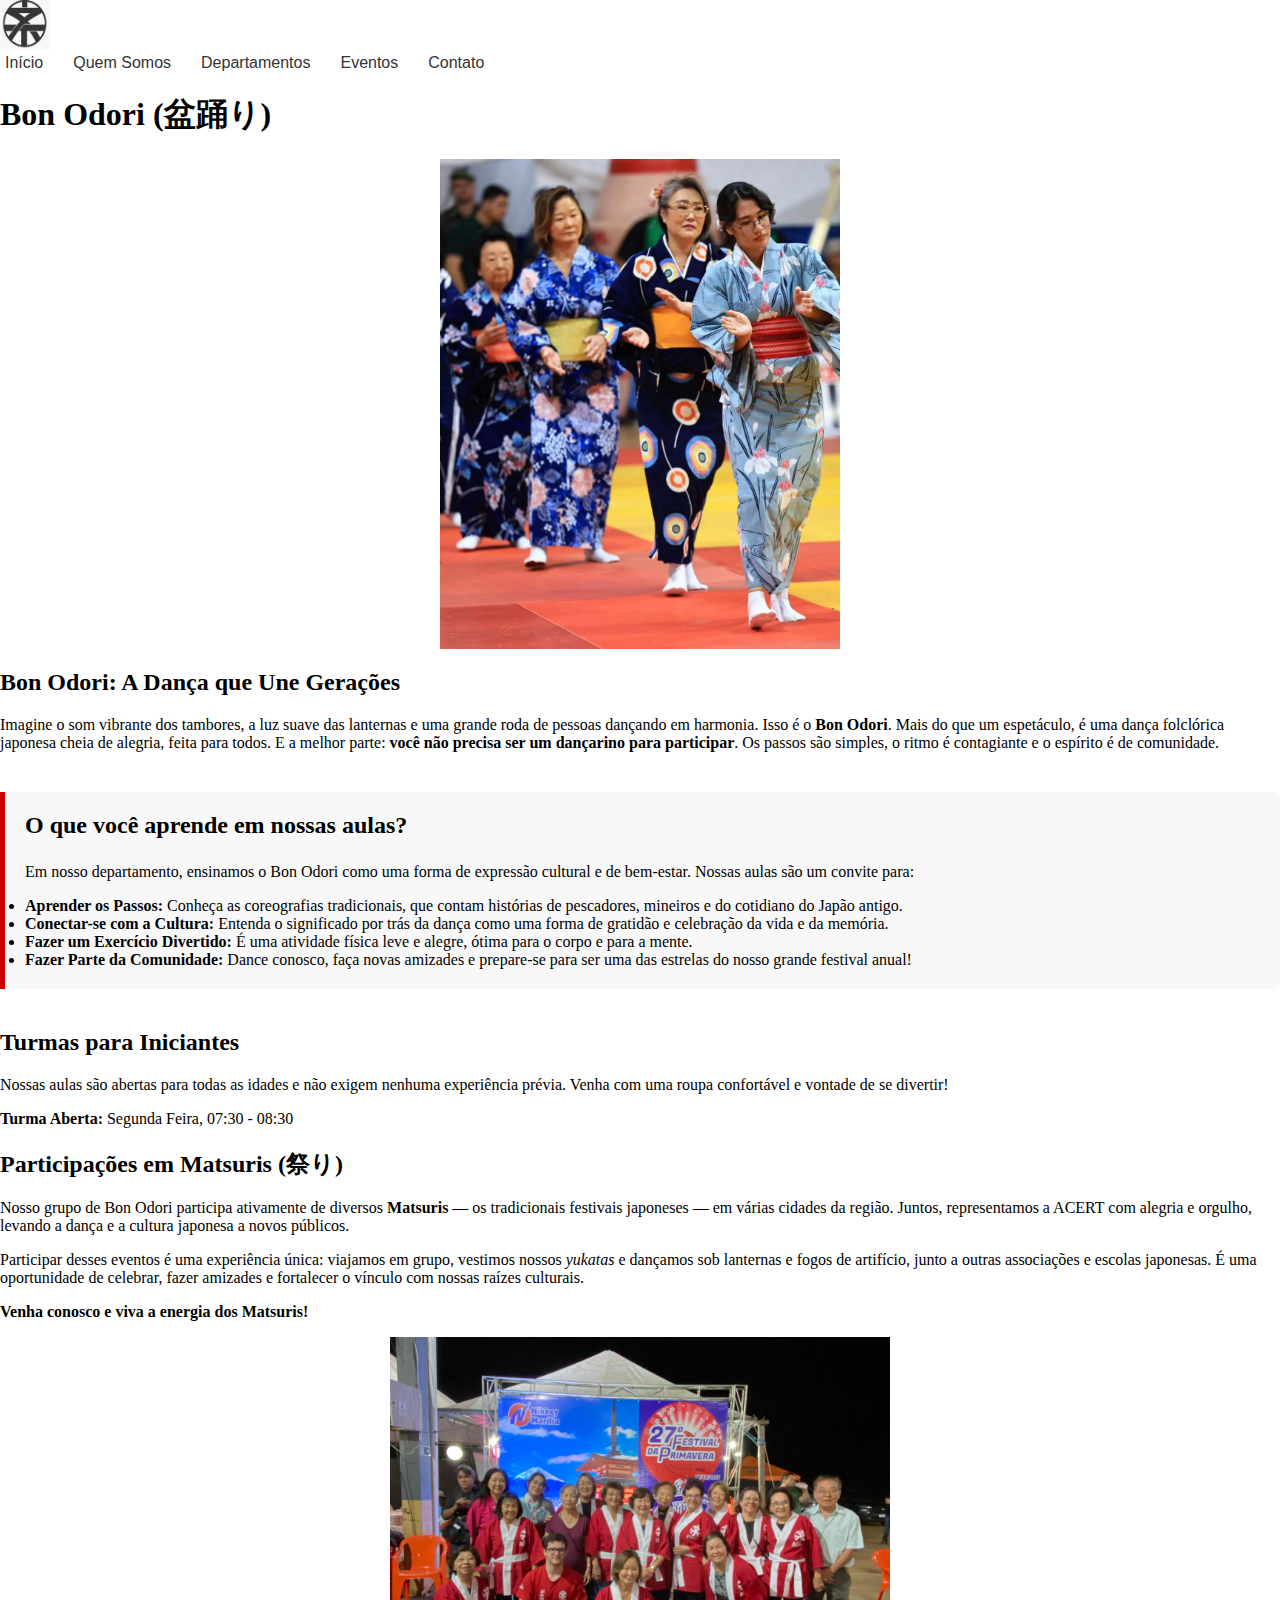
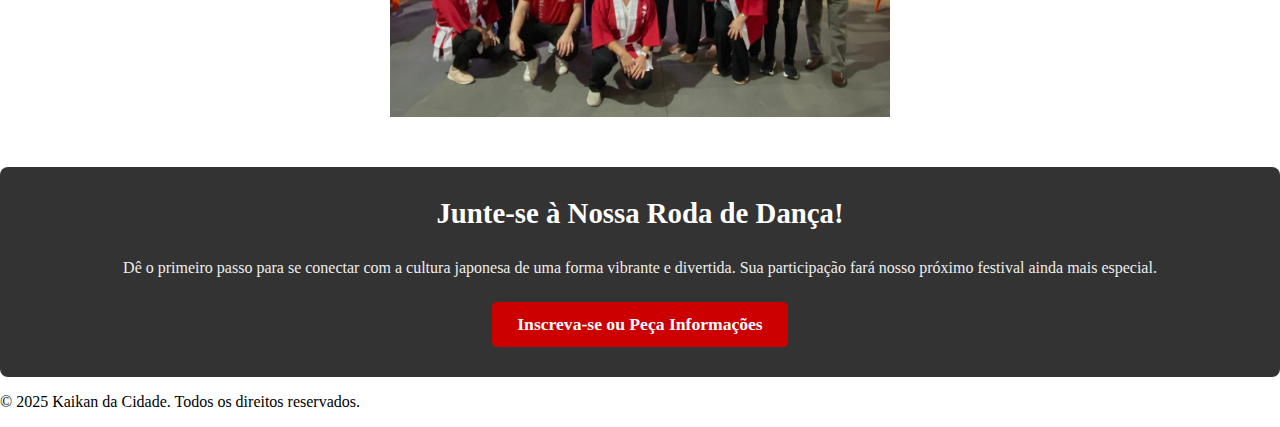
<file: bonodori.html>
<!DOCTYPE html>
<html lang="pt-BR">
<head>
    <meta charset="UTF-8">
    <meta name="viewport" content="width=device-width, initial-scale=1.0">
    <title>Kaikan da Cidade - Departamento de Bon Odori</title>
    <meta name="description" content="Participe do Departamento de Bon Odori do Kaikan da Cidade. Aprenda as danças tradicionais japonesas, conecte-se com a cultura e participe de Matsuris em toda a região.">
    <meta name="author" content="Kaikan da Cidade">

    <!-- Ícone do site -->
    <link rel="icon" href="Imagens/logodokaikan.png" type="image/png">

    <!-- Fontes e estilos -->
    <link rel="preconnect" href="https://fonts.googleapis.com">
    <link rel="preconnect" href="https://fonts.gstatic.com" crossorigin>
    <link href="https://fonts.googleapis.com/css2?family=Noto+Sans+JP:wght@400;600&display=swap" rel="stylesheet">

    <!-- Estilo principal -->
    <link rel="stylesheet" href="css/style.css">
</head>

<body class="pagina-bonodori">

    <header>
        <a href="index.html" class="logo-link">
            <img src="Imagens/logodokaikan.png" alt="Logo do Kaikan" class="logo">
        </a>
        <button class="menu-hamburguer" id="menu-hamburguer">
            <span class="barra"></span>
            <span class="barra"></span>
            <span class="barra"></span>
        </button>
        <nav class="menu-principal" id="menu-principal">
            <ul>
                <li><a href="index.html">Início</a></li>
                <li><a href="index.html#quem-somos">Quem Somos</a></li>
                <li><a href="index.html#cursos">Departamentos</a></li>
                <li><a href="eventos.html">Eventos</a></li>
                <li><a href="index.html#contato">Contato</a></li>
            </ul>
        </nav>
    </header>
    
    <main>
        <div class="departamento-container">
            <h1>Bon Odori (盆踊り)</h1>
            <img src="Imagens/bonodoriheader.jpg" alt="Festival de Bon Odori à noite com lanternas japonesas" class="departamento-imagem-secundaria" height="490" width="400">
            
            <div class="departamento-texto">

                <h2>Bon Odori: A Dança que Une Gerações</h2>
                <p>
                    Imagine o som vibrante dos tambores, a luz suave das lanternas e uma grande roda de pessoas dançando em harmonia. 
                    Isso é o <strong>Bon Odori</strong>. Mais do que um espetáculo, é uma dança folclórica japonesa cheia de alegria, feita para todos. 
                    E a melhor parte: <strong>você não precisa ser um dançarino para participar</strong>. 
                    Os passos são simples, o ritmo é contagiante e o espírito é de comunidade.
                </p>

                <div class="secao-destaque">
                    <h3>O que você aprende em nossas aulas?</h3>
                    <p>Em nosso departamento, ensinamos o Bon Odori como uma forma de expressão cultural e de bem-estar. Nossas aulas são um convite para:</p>
                    <ul>
                        <li><strong>Aprender os Passos:</strong> Conheça as coreografias tradicionais, que contam histórias de pescadores, mineiros e do cotidiano do Japão antigo.</li>
                        <li><strong>Conectar-se com a Cultura:</strong> Entenda o significado por trás da dança como uma forma de gratidão e celebração da vida e da memória.</li>
                        <li><strong>Fazer um Exercício Divertido:</strong> É uma atividade física leve e alegre, ótima para o corpo e para a mente.</li>
                        <li><strong>Fazer Parte da Comunidade:</strong> Dance conosco, faça novas amizades e prepare-se para ser uma das estrelas do nosso grande festival anual!</li>
                    </ul>
                </div>

                <h2>Turmas para Iniciantes</h2>
                <p>
                    Nossas aulas são abertas para todas as idades e não exigem nenhuma experiência prévia. 
                    Venha com uma roupa confortável e vontade de se divertir!
                </p>
                <ul>
                    <li><strong>Turma Aberta:</strong> Segunda Feira, 07:30 - 08:30</li>
                </ul>

                <!-- NOVA SEÇÃO -->
                <div class="secao-matsuri">
                    <h2>Participações em Matsuris (祭り)</h2>
                    <p>
                        Nosso grupo de Bon Odori participa ativamente de diversos <strong>Matsuris</strong> — os tradicionais festivais japoneses — 
                        em várias cidades da região. Juntos, representamos a ACERT com alegria e orgulho, levando a dança e a cultura japonesa a novos públicos.
                    </p>
                    <p>
                        Participar desses eventos é uma experiência única: viajamos em grupo, vestimos nossos <em>yukatas</em> e dançamos sob lanternas e fogos de artifício,
                        junto a outras associações e escolas japonesas. É uma oportunidade de celebrar, fazer amizades e fortalecer o vínculo com nossas raízes culturais.
                    </p>
                    <p><strong>Venha conosco e viva a energia dos Matsuris!</strong></p>
                
                    <img src="Imagens/matsuri.jpg" alt="Festival de Bon Odori à noite com lanternas japonesas" class="departamento-imagem-secundaria" height="380" width="500">

                </div>

                <div class="chamada-acao">
                    <h3>Junte-se à Nossa Roda de Dança!</h3>
                    <p>
                        Dê o primeiro passo para se conectar com a cultura japonesa de uma forma vibrante e divertida. 
                        Sua participação fará nosso próximo festival ainda mais especial.
                    </p>
                    <a href="index.html#contato" class="botao">Inscreva-se ou Peça Informações</a>
                </div>

            </div>
        </div>
    </main>

    <footer>
        <p>&copy; 2025 Kaikan da Cidade. Todos os direitos reservados.</p>
    </footer>

    <script src="js/script.js"></script>

</body>
</html>
</file>
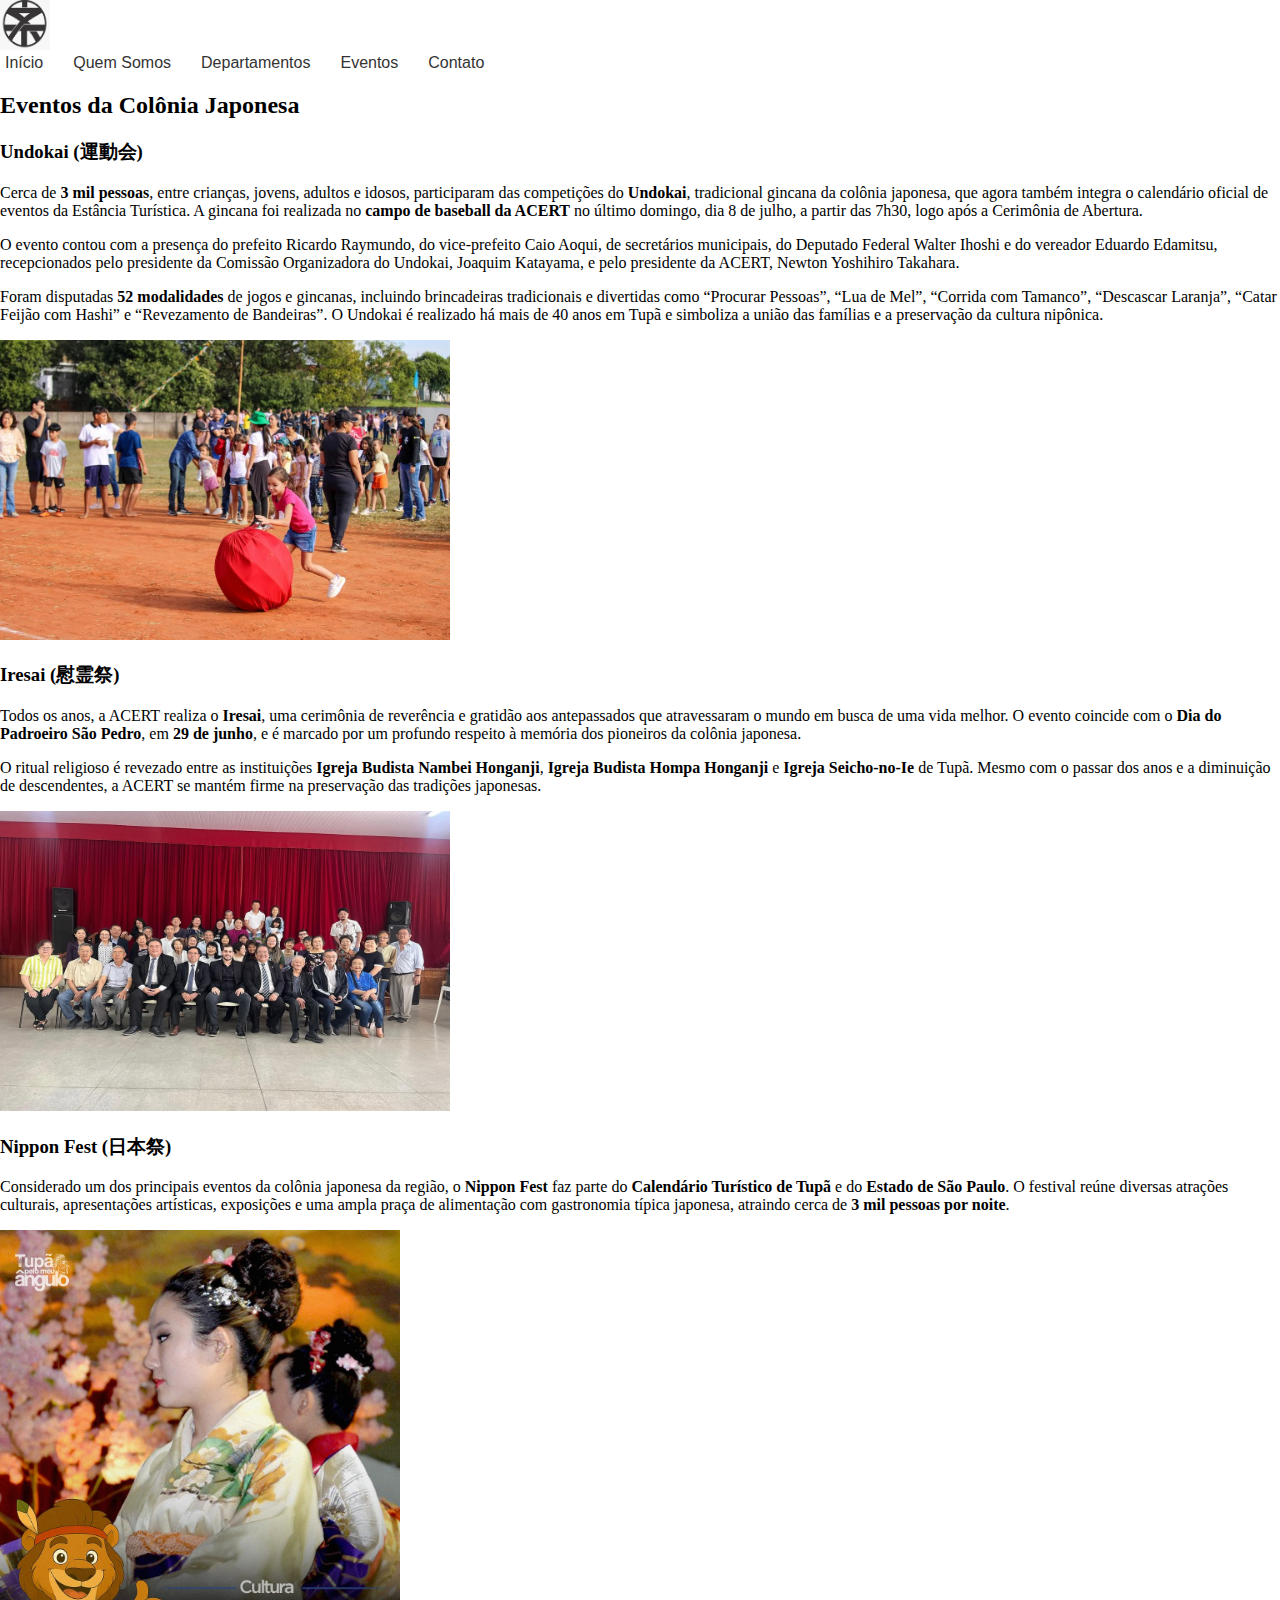
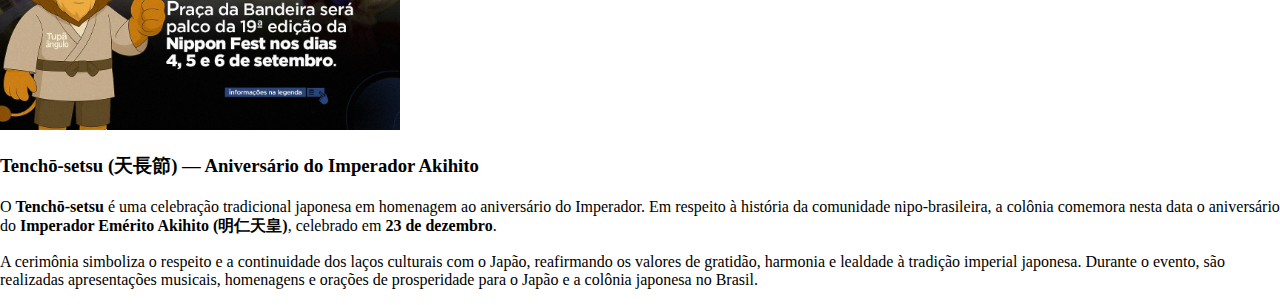
<file: eventos.html>
<!DOCTYPE html>
<html lang="pt-BR">
<head>
    <meta charset="UTF-8">
    <meta name="viewport" content="width=device-width, initial-scale=1.0">
    <title>Kaikan da Cidade - Departamento de Tênis de Mesa</title>

    <link rel="preconnect" href="http://googleusercontent.com/4">
    <link rel="preconnect" href="http://googleusercontent.com/5" crossorigin>
    <link href="http://googleusercontent.com/6" rel="stylesheet">
    
    <link rel="stylesheet" href="css/style.css">
</head>

<body class="pagina-tenisdemesa">

    <header>
        <a href="index.html" class="logo-link">
            <img src="Imagens/logodokaikan.png" alt="Logo do Kaikan" class="logo">
        </a>
        <button class="menu-hamburguer" id="menu-hamburguer">
            <span class="barra"></span>
            <span class="barra"></span>
            <span class="barra"></span>
        </button>
        <nav class="menu-principal" id="menu-principal">
            <ul>
                <li><a href="index.html">Início</a></li>
                <li><a href="index.html#quem-somos">Quem Somos</a></li>
                <li><a href="index.html#cursos">Departamentos</a></li>
                <li><a href="eventos.html">Eventos</a></li>
                <li><a href="index.html#contato">Contato</a></li>
            </ul>
        </nav>
    </header>

<section id="eventos" class="py-16 bg-gray-50 text-gray-800">
  <div class="max-w-6xl mx-auto px-6">
    <h2 class="text-4xl font-bold text-center mb-12 text-red-700">Eventos da Colônia Japonesa</h2>

    <!-- Undokai -->
    <div class="mb-16">
      <h3 class="text-2xl font-semibold mb-4 text-gray-900">Undokai (運動会)</h3>
      <p class="text-lg leading-relaxed">
        Cerca de <strong>3 mil pessoas</strong>, entre crianças, jovens, adultos e idosos, participaram das competições do
        <strong>Undokai</strong>, tradicional gincana da colônia japonesa, que agora também integra o calendário oficial de
        eventos da Estância Turística. A gincana foi realizada no <strong>campo de baseball da ACERT</strong> no último domingo, dia 8 de julho, a partir das 7h30, logo após a Cerimônia de Abertura.
      </p>
      <p class="mt-4 text-lg leading-relaxed">
        O evento contou com a presença do prefeito Ricardo Raymundo, do vice-prefeito Caio Aoqui, de secretários municipais,
        do Deputado Federal Walter Ihoshi e do vereador Eduardo Edamitsu, recepcionados pelo presidente da Comissão Organizadora
        do Undokai, Joaquim Katayama, e pelo presidente da ACERT, Newton Yoshihiro Takahara.
      </p>
      <p class="mt-4 text-lg leading-relaxed">
        Foram disputadas <strong>52 modalidades</strong> de jogos e gincanas, incluindo brincadeiras tradicionais e divertidas como
        “Procurar Pessoas”, “Lua de Mel”, “Corrida com Tamanco”, “Descascar Laranja”, “Catar Feijão com Hashi” e “Revezamento de Bandeiras”.
        O Undokai é realizado há mais de 40 anos em Tupã e simboliza a união das famílias e a preservação da cultura nipônica.
      </p>
    
      <img src="Imagens/undokai.jpg"
        height="300px" width="450px">
    
      </p>
    </div>

    <!-- Iresai -->
    <div class="mb-16">
      <h3 class="text-2xl font-semibold mb-4 text-gray-900">Iresai (慰霊祭)</h3>
      <p class="text-lg leading-relaxed">
        Todos os anos, a ACERT realiza o <strong>Iresai</strong>, uma cerimônia de reverência e gratidão aos antepassados que
        atravessaram o mundo em busca de uma vida melhor. O evento coincide com o <strong>Dia do Padroeiro São Pedro</strong>,
        em <strong>29 de junho</strong>, e é marcado por um profundo respeito à memória dos pioneiros da colônia japonesa.
      </p>
      <p class="mt-4 text-lg leading-relaxed">
        O ritual religioso é revezado entre as instituições <strong>Igreja Budista Nambei Honganji</strong>, 
        <strong>Igreja Budista Hompa Honganji</strong> e <strong>Igreja Seicho-no-Ie</strong> de Tupã. 
        Mesmo com o passar dos anos e a diminuição de descendentes, a ACERT se mantém firme na preservação das tradições japonesas.
        </p>

        <img src="Imagens/quemsomos.jpg"
        height="300px" width="450px">
      </p>

      </p>
    </div>

    <!-- Nippon Fest -->
    <div class="mb-16">
      <h3 class="text-2xl font-semibold mb-4 text-gray-900">Nippon Fest (日本祭)</h3>
      <p class="text-lg leading-relaxed">
        Considerado um dos principais eventos da colônia japonesa da região, o <strong>Nippon Fest</strong> faz parte do
        <strong>Calendário Turístico de Tupã</strong> e do <strong>Estado de São Paulo</strong>. 
        O festival reúne diversas atrações culturais, apresentações artísticas, exposições e uma ampla praça de alimentação
        com gastronomia típica japonesa, atraindo cerca de <strong>3 mil pessoas por noite</strong>.
        </p>
    <img src="Imagens/nipponfest.jpg"
        height="500px" width="400px">
      </p>
    </div>

    <!-- Tenchō-setsu -->
    <div>
      <h3 class="text-2xl font-semibold mb-4 text-gray-900">Tenchō-setsu (天長節) — Aniversário do Imperador Akihito</h3>
      <p class="text-lg leading-relaxed">
        O <strong>Tenchō-setsu</strong> é uma celebração tradicional japonesa em homenagem ao aniversário do Imperador. 
        Em respeito à história da comunidade nipo-brasileira, a colônia comemora nesta data o aniversário do 
        <strong>Imperador Emérito Akihito (明仁天皇)</strong>, celebrado em <strong>23 de dezembro</strong>.
      </p>
      <p class="mt-4 text-lg leading-relaxed">
        A cerimônia simboliza o respeito e a continuidade dos laços culturais com o Japão, reafirmando os valores de
        gratidão, harmonia e lealdade à tradição imperial japonesa. Durante o evento, são realizadas apresentações musicais,
        homenagens e orações de prosperidade para o Japão e a colônia japonesa no Brasil.
      </p>
    </div>
  </div>
</section>
</file>
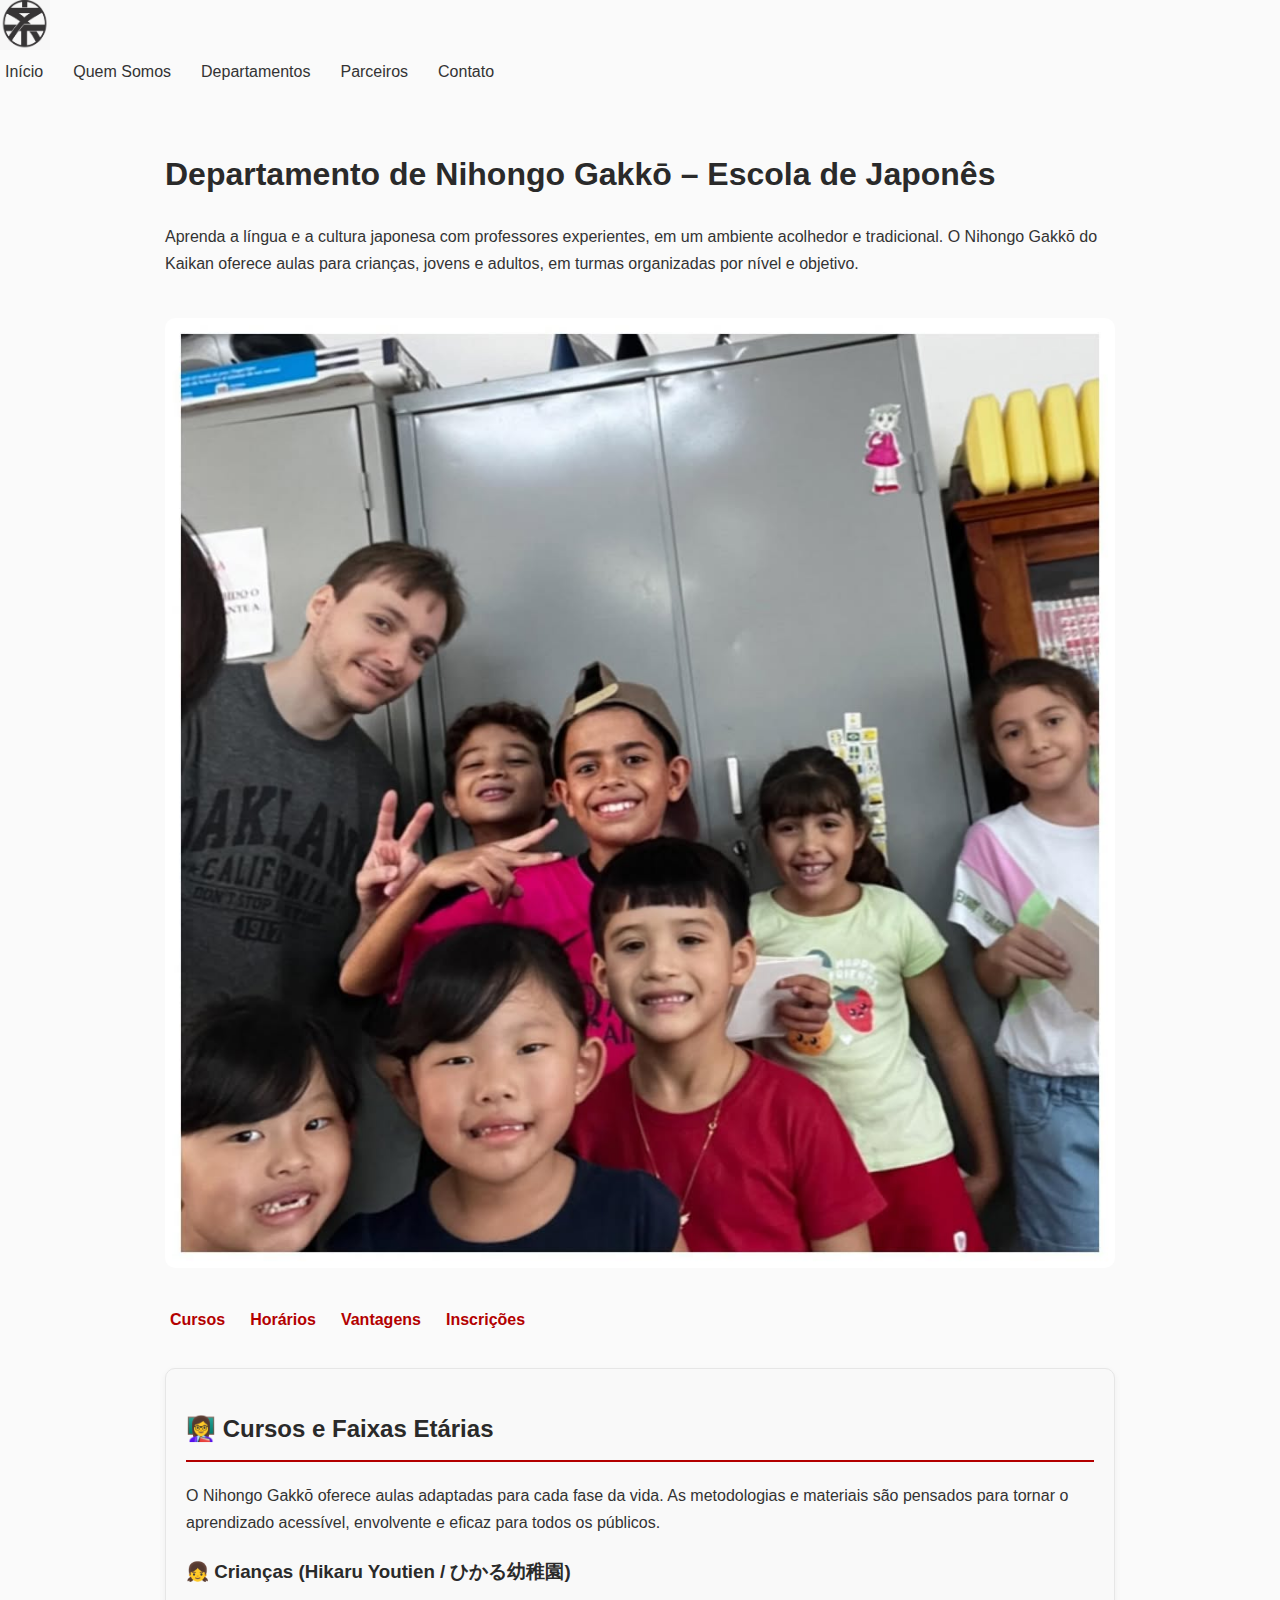
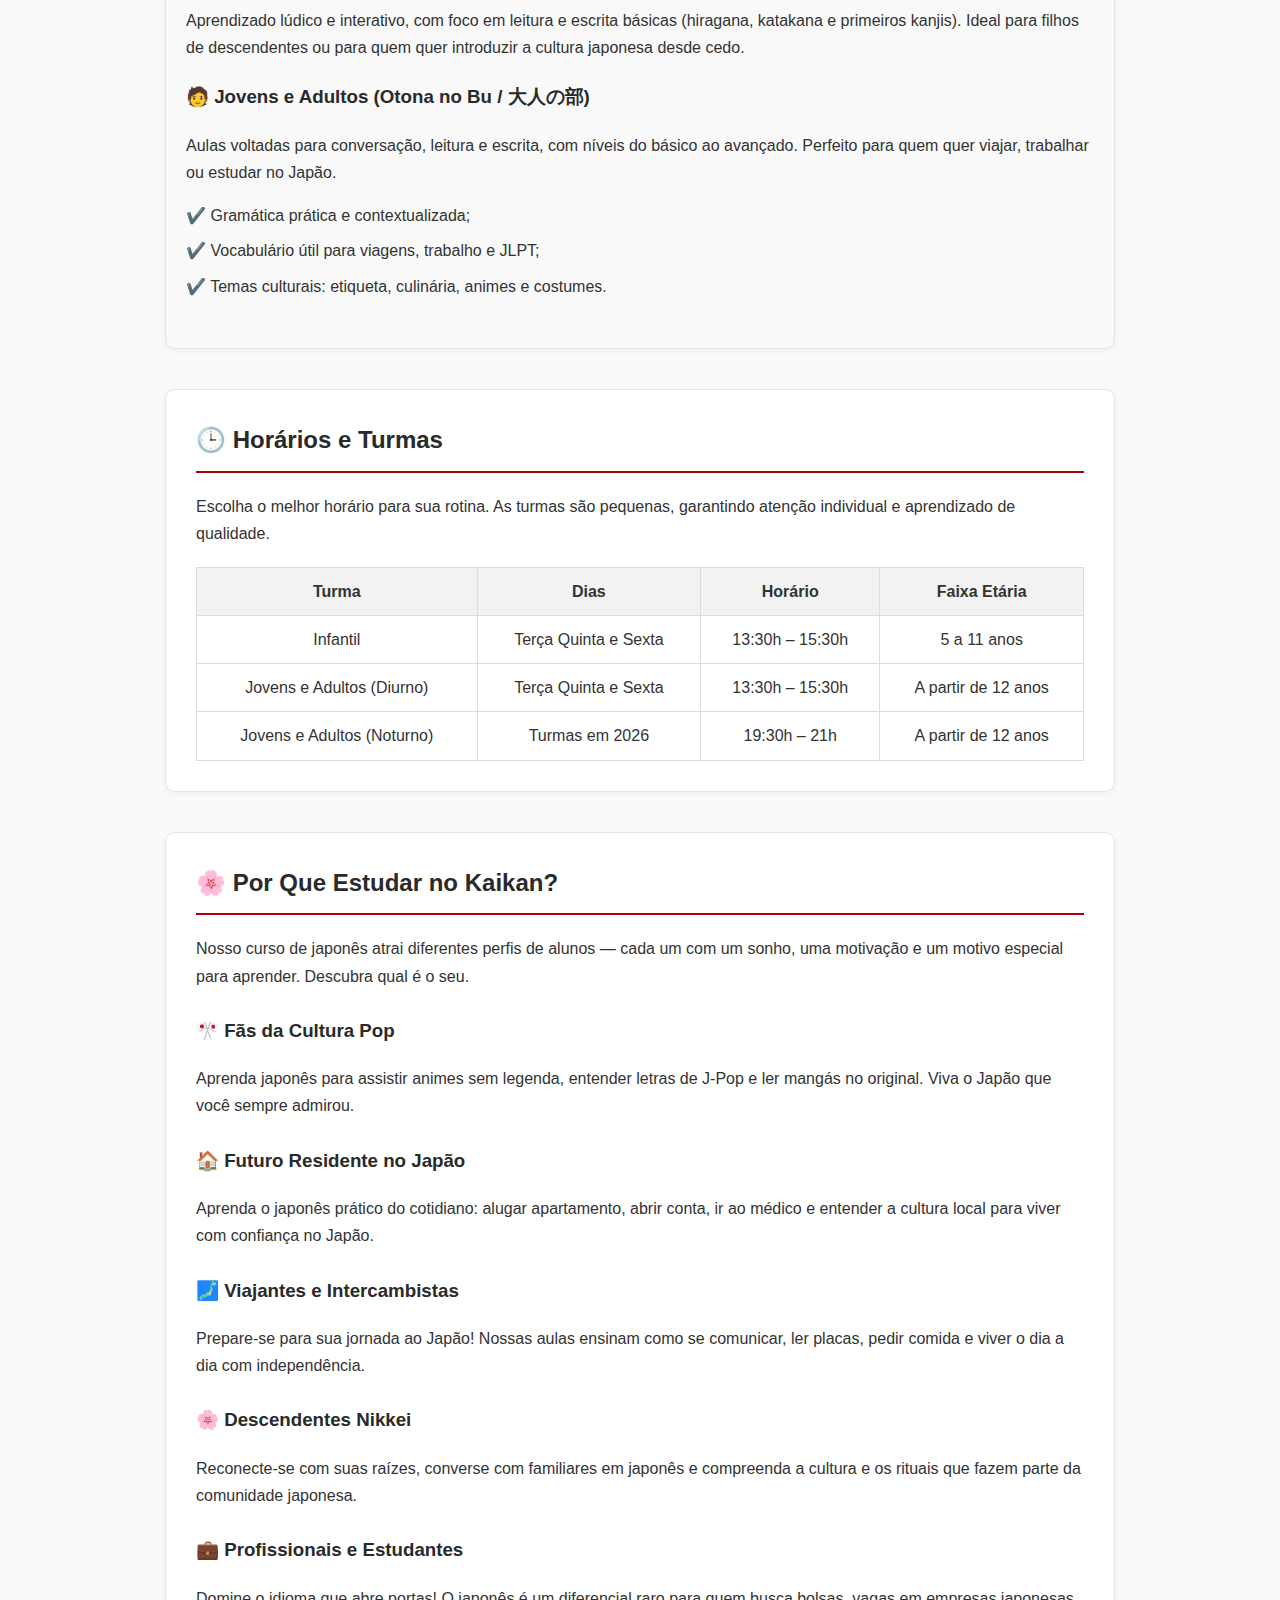
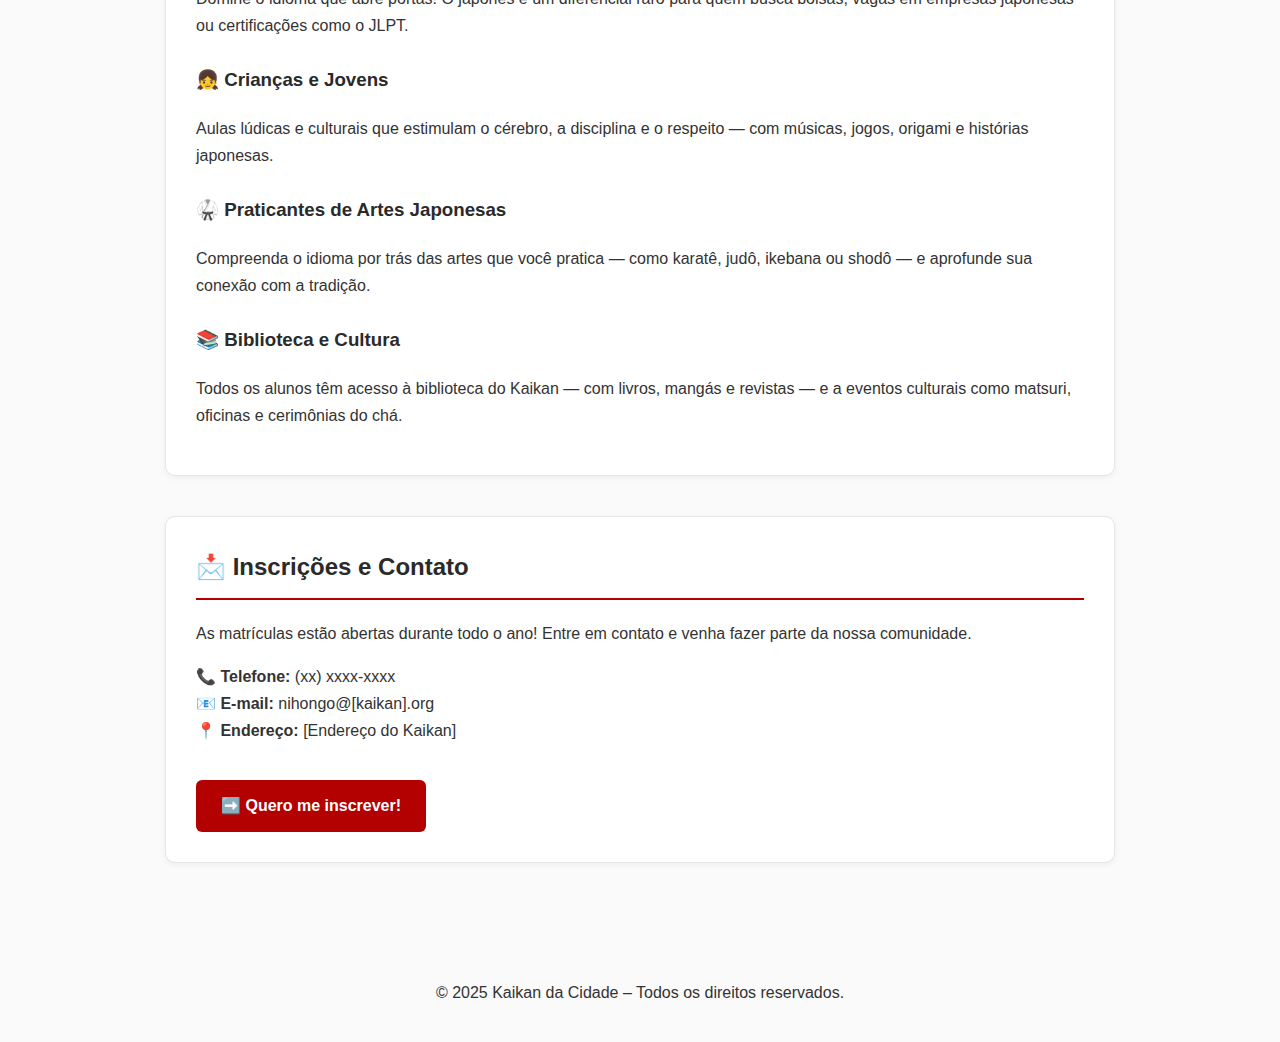
<file: linguajaponesa.html>
<!DOCTYPE html>
<html lang="pt-BR">
<head>
    <meta charset="UTF-8">
    <meta name="viewport" content="width=device-width, initial-scale=1.0">
    <title>Kaikan da Cidade - Nihongo Gakkō (Escola de Japonês)</title>
    <link rel="stylesheet" href="css/style.css">
    <style>
        /* Estilos básicos (pode mover para style.css depois) */
        body { font-family: "Noto Sans JP", sans-serif; line-height: 1.7; color: #333; background-color: #fafafa; }
        .departamento-container { max-width: 950px; margin: 0 auto; padding: 40px 20px; }
        .departamento-secao { background-color: #fff; border: 1px solid #e6e6e6; border-radius: 10px; padding: 30px; margin-bottom: 40px; box-shadow: 0 2px 6px rgba(0,0,0,0.05); }
        h1, h2, h3 { color: #2a2a2a; }
        h2 { border-bottom: 2px solid #b30000; padding-bottom: 10px; margin-top: 0; }
        h3 { margin-top: 20px; }
        .menu-departamento { display: flex; flex-wrap: wrap; gap: 15px; margin-bottom: 30px; }
        .menu-departamento a { text-decoration: none; color: #b30000; font-weight: 600; transition: 0.3s; }
        .menu-departamento a:hover { color: #800000; text-decoration: underline; }
        .lista-beneficios { list-style: none; padding-left: 0; }
        .lista-beneficios li { margin-bottom: 8px; }
        table { width: 100%; border-collapse: collapse; margin-top: 20px; }
        th, td { border: 1px solid #ddd; padding: 10px; text-align: center; }
        th { background-color: #f2f2f2; }
        .vantagens-artigo { margin-top: 25px; }
        .cta-button { display: inline-block; margin-top: 20px; background-color: #b30000; color: #fff; padding: 12px 25px; border-radius: 6px; text-decoration: none; font-weight: bold; transition: 0.3s; }
        .cta-button:hover { background-color: #8b0000; }
    </style>
</head>

<body>
    <!-- Cabeçalho padrão do site -->
    <header>
        <a href="index.html" class="logo-link">
            <img src="Imagens/logodokaikan.png" alt="Logo do Kaikan" class="logo">
        </a>

        <button class="menu-hamburguer" id="menu-hamburguer">
            <span class="barra"></span>
            <span class="barra"></span>
            <span class="barra"></span>
        </button>

        <nav class="menu-principal" id="menu-principal">
            <ul>
                <li><a href="index.html">Início</a></li>
                <li><a href="#quem-somos">Quem Somos</a></li>
                <li><a href="#departamentos">Departamentos</a></li>
                <li><a href="#parceiros">Parceiros</a></li>
                <li><a href="#contato">Contato</a></li>
            </ul>
        </nav>
    </header>

    <main>
        <div class="departamento-container">
            <h1>Departamento de Nihongo Gakkō – Escola de Japonês</h1>
            <p>Aprenda a língua e a cultura japonesa com professores experientes, em um ambiente acolhedor e tradicional. O Nihongo Gakkō do Kaikan oferece aulas para crianças, jovens e adultos, em turmas organizadas por nível e objetivo.</p>
            
            <img src="Imagens/gakko1.jpg" alt="Alunos na aula de japonês" style="width:100%; border-radius: 10px; margin: 25px 0;">

            <!-- Menu interno de navegação -->
            <nav class="menu-departamento">
                <a href="#cursos">Cursos</a>
                <a href="#horarios">Horários</a>
                <a href="#vantagens">Vantagens</a>
                <a href="#inscricoes">Inscrições</a>
            </nav>

            <!-- Apresentação das turmas -->
            <section id="cursos" class="departamento-secao">
                <h2>👩‍🏫 Cursos e Faixas Etárias</h2>
                <p>O Nihongo Gakkō oferece aulas adaptadas para cada fase da vida. As metodologias e materiais são pensados para tornar o aprendizado acessível, envolvente e eficaz para todos os públicos.</p>

                <article>
                    <h3>👧 Crianças (Hikaru Youtien / ひかる幼稚園)</h3>
                    <p>Aprendizado lúdico e interativo, com foco em leitura e escrita básicas (hiragana, katakana e primeiros kanjis). Ideal para filhos de descendentes ou para quem quer introduzir a cultura japonesa desde cedo.</p>
                </article>

                <article>
                    <h3>🧑 Jovens e Adultos (Otona no Bu / 大人の部)</h3>
                    <p>Aulas voltadas para conversação, leitura e escrita, com níveis do básico ao avançado. Perfeito para quem quer viajar, trabalhar ou estudar no Japão.</p>
                    <ul class="lista-beneficios">
                        <li>✔️ Gramática prática e contextualizada;</li>
                        <li>✔️ Vocabulário útil para viagens, trabalho e JLPT;</li>
                        <li>✔️ Temas culturais: etiqueta, culinária, animes e costumes.</li>
                    </ul>
                </article>
            </section>

            <!-- Tabela de horários -->
            <section id="horarios" class="departamento-secao">
                <h2>🕒 Horários e Turmas</h2>
                <p>Escolha o melhor horário para sua rotina. As turmas são pequenas, garantindo atenção individual e aprendizado de qualidade.</p>

                <table>
                    <tr>
                        <th>Turma</th>
                        <th>Dias</th>
                        <th>Horário</th>
                        <th>Faixa Etária</th>
                    </tr>
                    <tr>
                        <td>Infantil</td>
                        <td>Terça Quinta e Sexta</td>
                        <td>13:30h – 15:30h</td>
                        <td>5 a 11 anos</td>
                    </tr>
                    <tr>
                        <td>Jovens e Adultos (Diurno)</td>
                        <td>Terça Quinta e Sexta</td>
                        <td>13:30h – 15:30h</td>
                        <td>A partir de 12 anos</td>
                    </tr>
                    <tr>
                        <td>Jovens e Adultos (Noturno)</td>
                        <td>Turmas em 2026</td>
                        <td>19:30h – 21h</td>
                        <td>A partir de 12 anos</td>
                    </tr>
                </table>
            </section>

            <!-- Benefícios e diferenciais -->
           <!-- <section id="vantagens" class="departamento-secao">
                <h2>🌸 Por Que Estudar no Kaikan?</h2>
                <p>Estudar japonês no Kaikan é mais do que aprender uma língua: é viver uma experiência cultural completa.</p>

                <article class="vantagens-artigo">
                    <h3>✍️ Aprenda a Ler e Escrever em Japonês</h3>
                    <p>Você aprenderá hiragana (ひらがな), katakana (カタカナ) e kanji (漢字) de forma gradual e prática — conquistando autonomia para ler mangás, livros e placas japonesas.</p>
                </article>

                <article class="vantagens-artigo">
                    <h3>🗾 Prepare-se para o Japão</h3>
                    <p>Ideal para quem sonha em viajar, estudar ou trabalhar no Japão. As aulas incluem diálogos e situações cotidianas para facilitar sua adaptação.</p>
                </article>

                <article class="vantagens-artigo">
                    <h3>📚 Acesso à Biblioteca e Cultura Japonesa</h3>
                    <p>O aluno tem acesso à biblioteca do Kaikan, com livros, mangás e revistas em japonês e português, além de eventos como festivais, oficinas e cerimônias culturais.</p>
                </article>

                <article class="vantagens-artigo">
                    <h3>💬 Foco na Conversação</h3>
                    <p>Durante as aulas, os alunos participam de simulações de diálogos e atividades práticas que estimulam a fluência e a confiança ao falar.</p>
                </article>
            </section>!--> 

            <!-- Benefícios e Públicos -->


<section id="vantagens" class="departamento-secao">
    <h2>🌸 Por Que Estudar no Kaikan?</h2>
    <p>Nosso curso de japonês atrai diferentes perfis de alunos — cada um com um sonho, uma motivação e um motivo especial para aprender. Descubra qual é o seu.</p>

    <div class="vantagens-container">

        <article class="vantagens-artigo">
            <h3>🎌 Fãs da Cultura Pop</h3>
            <p>Aprenda japonês para assistir animes sem legenda, entender letras de J-Pop e ler mangás no original. Viva o Japão que você sempre admirou.</p>
        </article>

        <article class="vantagens-artigo">
            <h3>🏠 Futuro Residente no Japão</h3>
            <p>Aprenda o japonês prático do cotidiano: alugar apartamento, abrir conta, ir ao médico e entender a cultura local para viver com confiança no Japão.</p>
        </article>

        <article class="vantagens-artigo">
            <h3>🗾 Viajantes e Intercambistas</h3>
            <p>Prepare-se para sua jornada ao Japão! Nossas aulas ensinam como se comunicar, ler placas, pedir comida e viver o dia a dia com independência.</p>
        </article>

        <article class="vantagens-artigo">
            <h3>🌸 Descendentes Nikkei</h3>
            <p>Reconecte-se com suas raízes, converse com familiares em japonês e compreenda a cultura e os rituais que fazem parte da comunidade japonesa.</p>
        </article>

        <article class="vantagens-artigo">
            <h3>💼 Profissionais e Estudantes</h3>
            <p>Domine o idioma que abre portas! O japonês é um diferencial raro para quem busca bolsas, vagas em empresas japonesas ou certificações como o JLPT.</p>
        </article>

        <article class="vantagens-artigo">
            <h3>👧 Crianças e Jovens</h3>
            <p>Aulas lúdicas e culturais que estimulam o cérebro, a disciplina e o respeito — com músicas, jogos, origami e histórias japonesas.</p>
        </article>

        <article class="vantagens-artigo">
            <h3>🥋 Praticantes de Artes Japonesas</h3>
            <p>Compreenda o idioma por trás das artes que você pratica — como karatê, judô, ikebana ou shodô — e aprofunde sua conexão com a tradição.</p>
        </article>

        <article class="vantagens-artigo">
            <h3>📚 Biblioteca e Cultura</h3>
            <p>Todos os alunos têm acesso à biblioteca do Kaikan — com livros, mangás e revistas — e a eventos culturais como matsuri, oficinas e cerimônias do chá.</p>
        </article>

    </div>
</section>


            <!-- Seção de inscrições -->
            <section id="inscricoes" class="departamento-secao">
                <h2>📩 Inscrições e Contato</h2>
                <p>As matrículas estão abertas durante todo o ano! Entre em contato e venha fazer parte da nossa comunidade.</p>

                <p><strong>📞 Telefone:</strong> (xx) xxxx-xxxx<br>
                   <strong>📧 E-mail:</strong> nihongo@[kaikan].org<br>
                   <strong>📍 Endereço:</strong> [Endereço do Kaikan]</p>

                <a href="#contato" class="cta-button">➡️ Quero me inscrever!</a>
            </section>
        </div>
    </main>

    <footer>
        <p style="text-align:center; padding:20px 0;">© 2025 Kaikan da Cidade – Todos os direitos reservados.</p>
    </footer>

    <script src="js/script.js"></script>
</body>
</html>
</file>
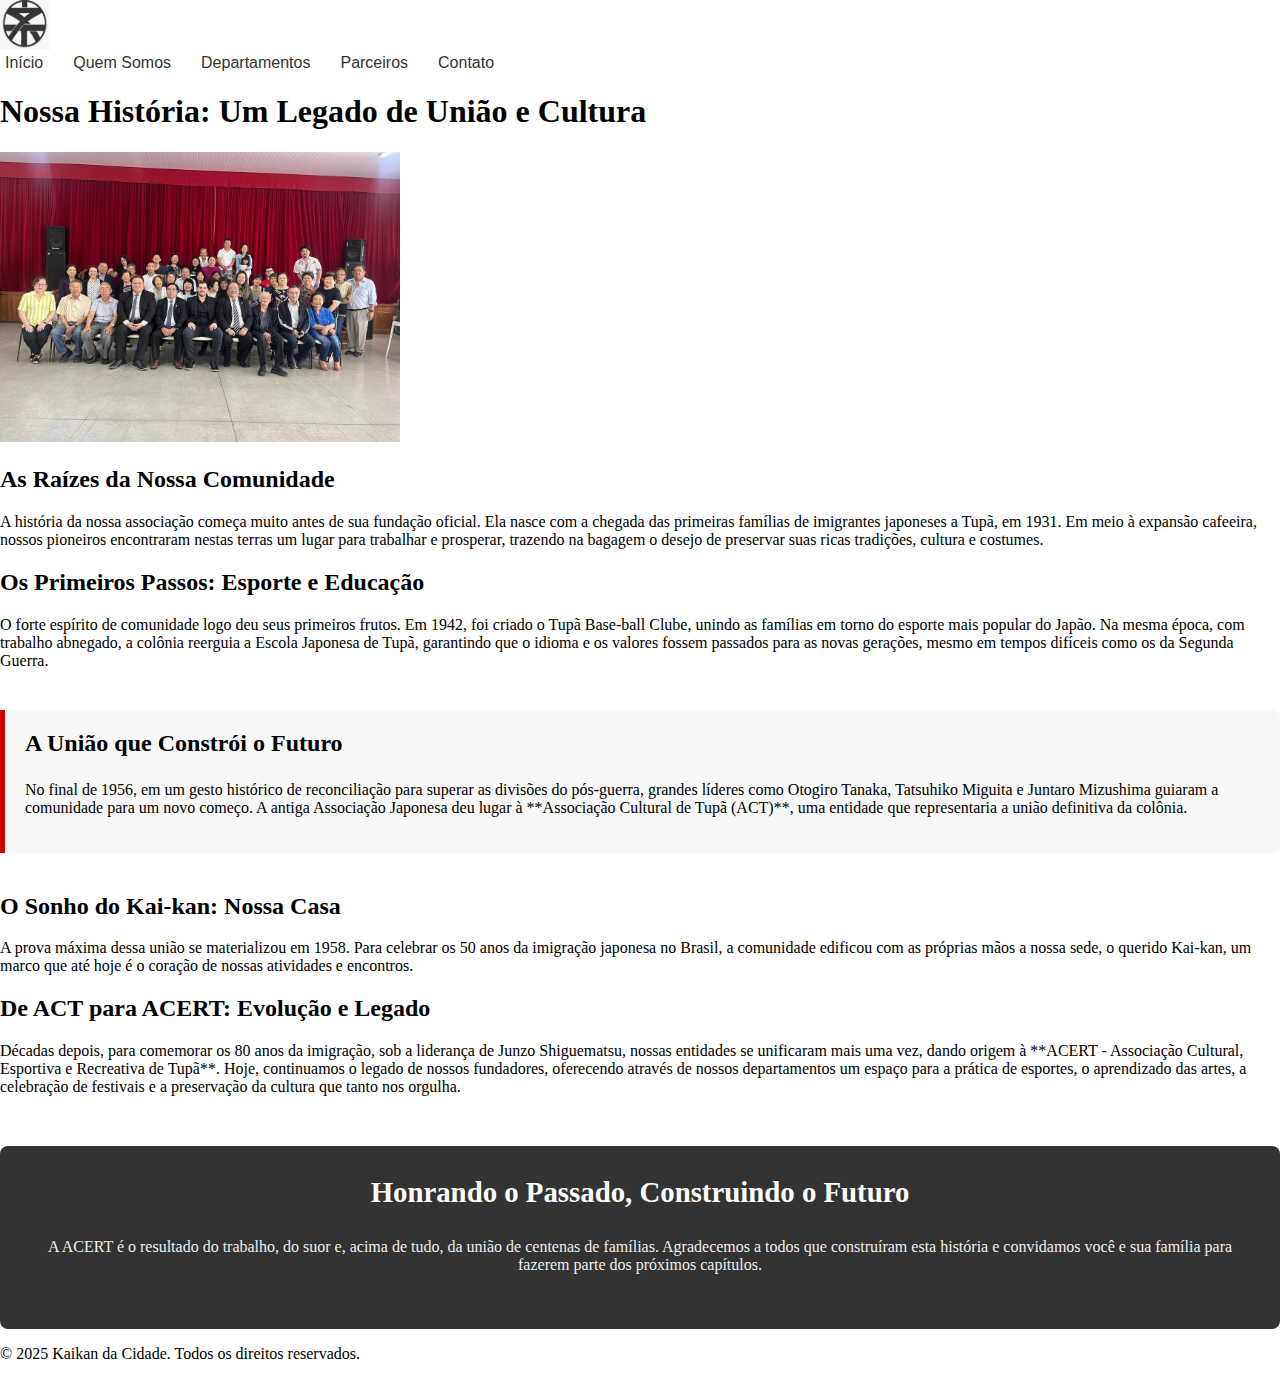
<file: quemsomos.html>
<!DOCTYPE html>
<html lang="pt-BR">
<head>
    <meta charset="UTF-8">
    <meta name="viewport" content="width=device-width, initial-scale=1.0">
    <title>Kaikan da Cidade - Departamento de Judô</title>

    <link rel="preconnect" href="http://googleusercontent.com/4">
    <link rel="preconnect" href="http://googleusercontent.com/5" crossorigin>
    <link href="http://googleusercontent.com/6" rel="stylesheet">
    
    <link rel="stylesheet" href="css/style.css">
</head>

<body class="pagina-judo">

    <header>
        <a href="index.html" class="logo-link"> <img src="Imagens/logodokaikan.png" alt="Logo do Kaikan" class="logo">
        </a>
        <button class="menu-hamburguer" id="menu-hamburguer">
            <span class="barra"></span>
            <span class="barra"></span>
            <span class="barra"></span>
        </button>
        <nav class="menu-principal" id="menu-principal">
            <ul>
                <li><a href="index.html">Início</a></li>
                <li><a href="quemsomos.html">Quem Somos</a></li>
                <li><a href="index.html#cursos">Departamentos</a></li>
                <li><a href="index.html#parceiros">Parceiros</a></li>
                <li><a href="index.html#contato">Contato</a></li>
            </ul>
        </nav>
    </header>
    


<main>
    <div class="departamento-container">
        <h1>Nossa História: Um Legado de União e Cultura</h1>
        <img src="Imagens/quemsomos.jpg" alt="Foto histórica da construção ou de um evento antigo do Kaikan de Tupã" 
        class="departamento-imagem-principal" height="290px" width="400px">
        
        <div class="departamento-texto">

            <h2>As Raízes da Nossa Comunidade</h2>
            <p>
                A história da nossa associação começa muito antes de sua fundação oficial. Ela nasce com a chegada das primeiras famílias de imigrantes japoneses a Tupã, em 1931. Em meio à expansão cafeeira, nossos pioneiros encontraram nestas terras um lugar para trabalhar e prosperar, trazendo na bagagem o desejo de preservar suas ricas tradições, cultura e costumes.
            </p>

            <h2>Os Primeiros Passos: Esporte e Educação</h2>
            <p>
                O forte espírito de comunidade logo deu seus primeiros frutos. Em 1942, foi criado o Tupã Base-ball Clube, unindo as famílias em torno do esporte mais popular do Japão. Na mesma época, com trabalho abnegado, a colônia reerguia a Escola Japonesa de Tupã, garantindo que o idioma e os valores fossem passados para as novas gerações, mesmo em tempos difíceis como os da Segunda Guerra.
            </p>

            <div class="secao-destaque">
                <h3>A União que Constrói o Futuro</h3>
                <p>
                    No final de 1956, em um gesto histórico de reconciliação para superar as divisões do pós-guerra, grandes líderes como Otogiro Tanaka, Tatsuhiko Miguita e Juntaro Mizushima guiaram a comunidade para um novo começo. A antiga Associação Japonesa deu lugar à **Associação Cultural de Tupã (ACT)**, uma entidade que representaria a união definitiva da colônia.
                </p>
            </div>

            <h2>O Sonho do Kai-kan: Nossa Casa</h2>
            <p>
                A prova máxima dessa união se materializou em 1958. Para celebrar os 50 anos da imigração japonesa no Brasil, a comunidade edificou com as próprias mãos a nossa sede, o querido Kai-kan, um marco que até hoje é o coração de nossas atividades e encontros.
            </p>

            <h2>De ACT para ACERT: Evolução e Legado</h2>
            <p>
                Décadas depois, para comemorar os 80 anos da imigração, sob a liderança de Junzo Shiguematsu, nossas entidades se unificaram mais uma vez, dando origem à **ACERT - Associação Cultural, Esportiva e Recreativa de Tupã**. Hoje, continuamos o legado de nossos fundadores, oferecendo através de nossos departamentos um espaço para a prática de esportes, o aprendizado das artes, a celebração de festivais e a preservação da cultura que tanto nos orgulha.
            </p>
            
            <div class="chamada-acao">
                <h3>Honrando o Passado, Construindo o Futuro</h3>
                <p>
                    A ACERT é o resultado do trabalho, do suor e, acima de tudo, da união de centenas de famílias. Agradecemos a todos que construíram esta história e convidamos você e sua família para fazerem parte dos próximos capítulos.
                </p>
            </div>
        </div>
    </div>
</main>

    <footer>
        <p>&copy; 2025 Kaikan da Cidade. Todos os direitos reservados.</p>
    </footer>

    <script src="js/script.js"></script>
    
</body>
</html>
</file>
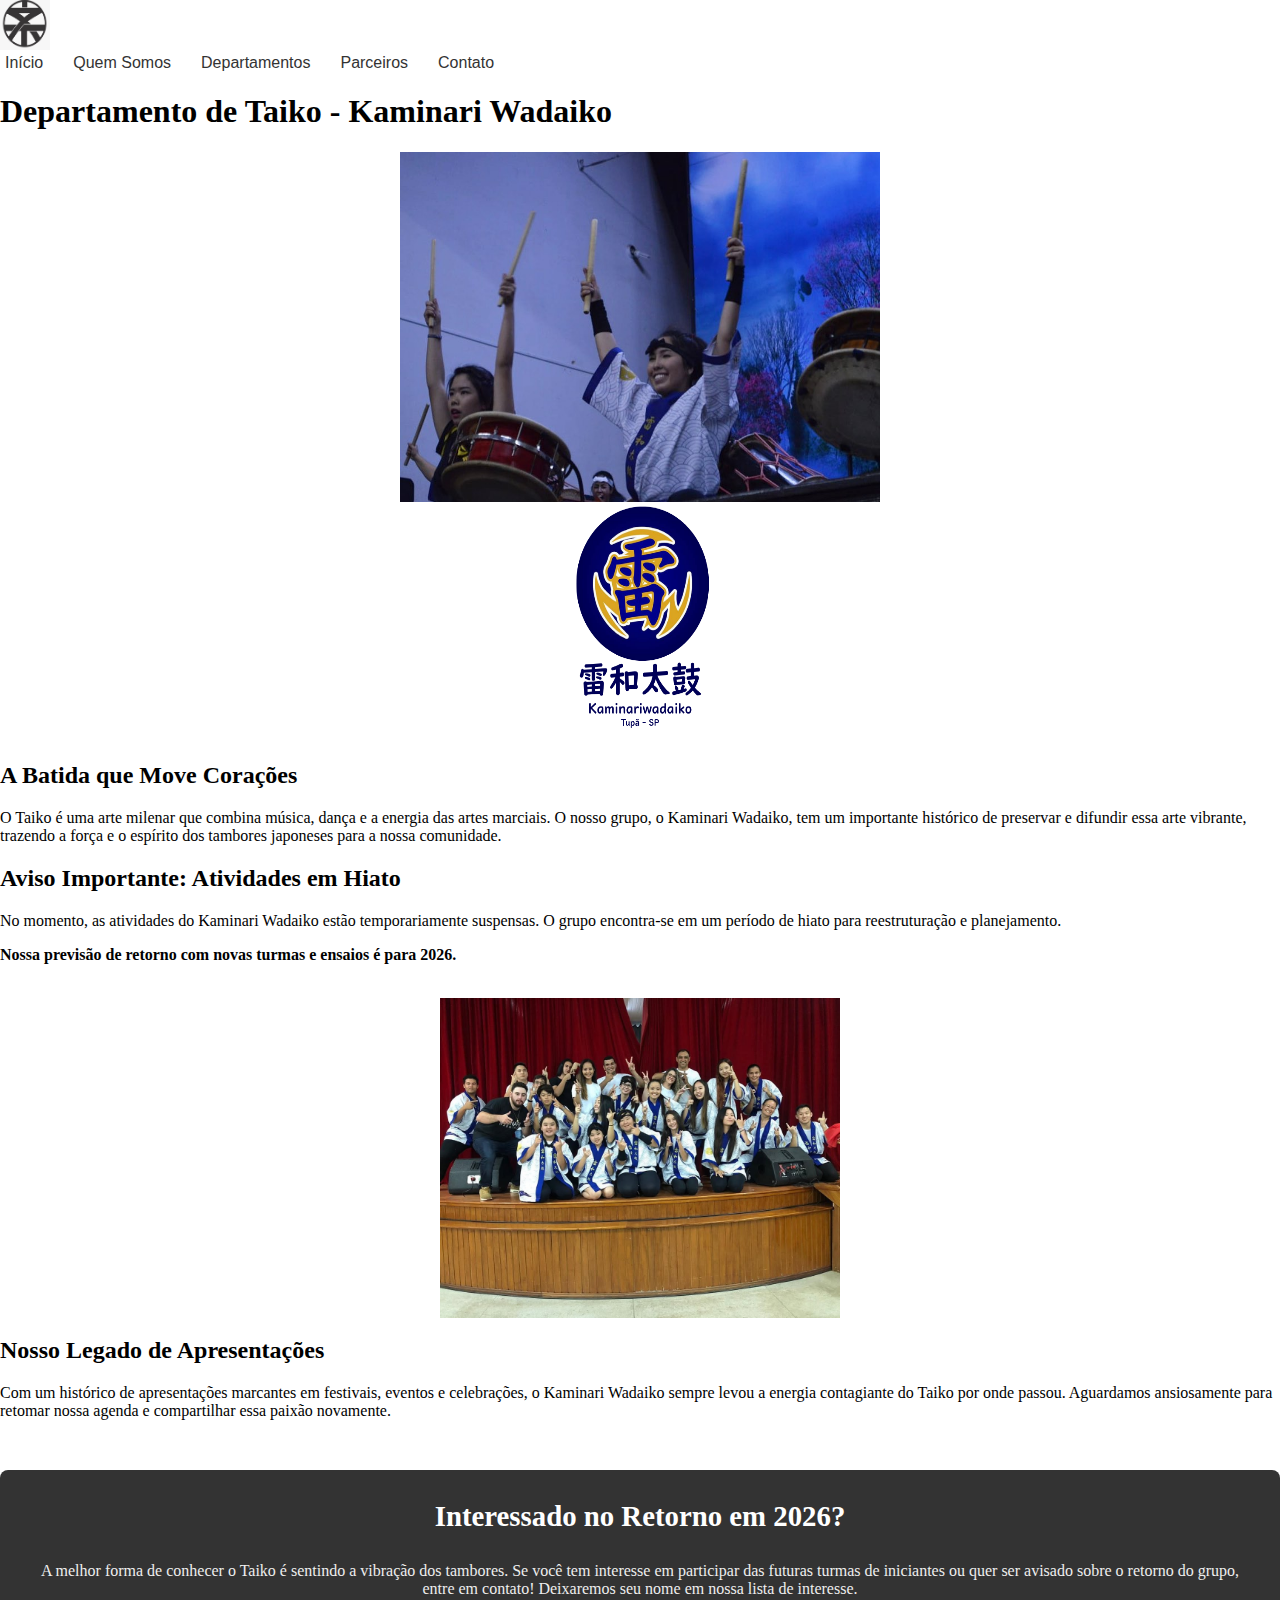
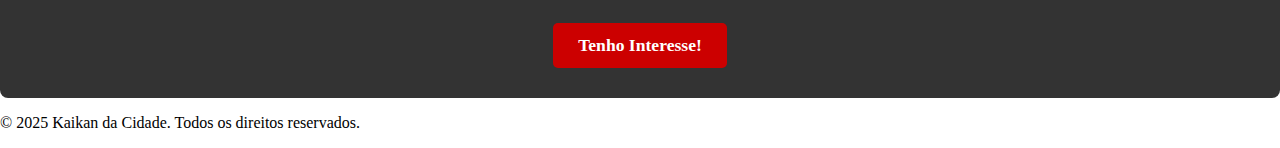
<file: taiko.html>
<!DOCTYPE html>
<html lang="pt-BR">
<head>
    <meta charset="UTF-8">
    <meta name="viewport" content="width=device-width, initial-scale=1.0">
    <title>Kaikan da Cidade - Departamento de Taiko</title>
    <link rel="stylesheet" href="css/style.css">
</head>
<body> <header>
    <a href="index.html" class="logo-link"> <img src="Imagens/logodokaikan.png" alt="Logo do Kaikan" class="logo">
    </a>

    <button class="menu-hamburguer" id="menu-hamburguer">
        <span class="barra"></span>
        <span class="barra"></span>
        <span class="barra"></span>
    </button>

    <nav class="menu-principal" id="menu-principal">
        <ul>
            <li><a href="index.html">Início</a></li>
            <li><a href="index.html#quem-somos">Quem Somos</a></li> <li><a href="index.html#cursos">Departamentos</a></li>
            <li><a href="index.html#parceiros">Parceiros</a></li>
            <li><a href="index.html#contato">Contato</a></li>
        </ul>
    </nav>
</header>
    

<main>
    <div class="departamento-imagem-secundaria">
        <h1>Departamento de Taiko - Kaminari Wadaiko</h1>
        
        <img src="Imagens/taiko2.jpg" alt="Apresentação do grupo de Taiko" class="departamento-imagem-secundaria" height="350px" width="480px">
        <img src="Imagens/kaminariwadaiko.png" alt="Logo do Kaminari Wadaiko" class="departamento-imagem-secundaria" height="240px" width="400px">
        
        <div class="departamento-texto">
            <h2>A Batida que Move Corações</h2>
            <p>
                O Taiko é uma arte milenar que combina música, dança e a energia das artes marciais. O nosso grupo, 
                o Kaminari Wadaiko, tem um importante histórico de preservar e difundir essa arte vibrante, 
                trazendo a força e o espírito dos tambores japoneses para a nossa comunidade.
            </p>
            
            <h2>Aviso Importante: Atividades em Hiato</h2>
            <p>
                No momento, as atividades do Kaminari Wadaiko estão temporariamente suspensas. O grupo encontra-se 
                em um período de hiato para reestruturação e planejamento.
            </p>
            <p>
                <strong>Nossa previsão de retorno com novas turmas e ensaios é para 2026.</strong>
            </p>
            
            <br>
            <img src="Imagens/taiko1.jpg" alt="Apresentação final taiko" class="departamento-imagem-secundaria" height="320px" width="400px">

            <h2>Nosso Legado de Apresentações</h2>
            <p>
                Com um histórico de apresentações marcantes em festivais, eventos e celebrações, 
                o Kaminari Wadaiko sempre levou a energia contagiante do Taiko por onde passou. 
                Aguardamos ansiosamente para retomar nossa agenda e compartilhar essa paixão novamente.
            </p>
            
            <div class="chamada-acao">
                <h3>Interessado no Retorno em 2026?</h3>
                <p>A melhor forma de conhecer o Taiko é sentindo a vibração dos tambores. Se você tem interesse em participar das futuras turmas de iniciantes ou quer ser avisado sobre o retorno do grupo, entre em contato! Deixaremos seu nome em nossa lista de interesse.</p>
                <a href="index.html#contato" class="botao">Tenho Interesse!</a>
            </div>
        </div> 
    </div>
</main>

<footer>
    <p>&copy; 2025 Kaikan da Cidade. Todos os direitos reservados.</p>
</footer>

<script src="js/script.js"></script>

</body>
</html>
</file>
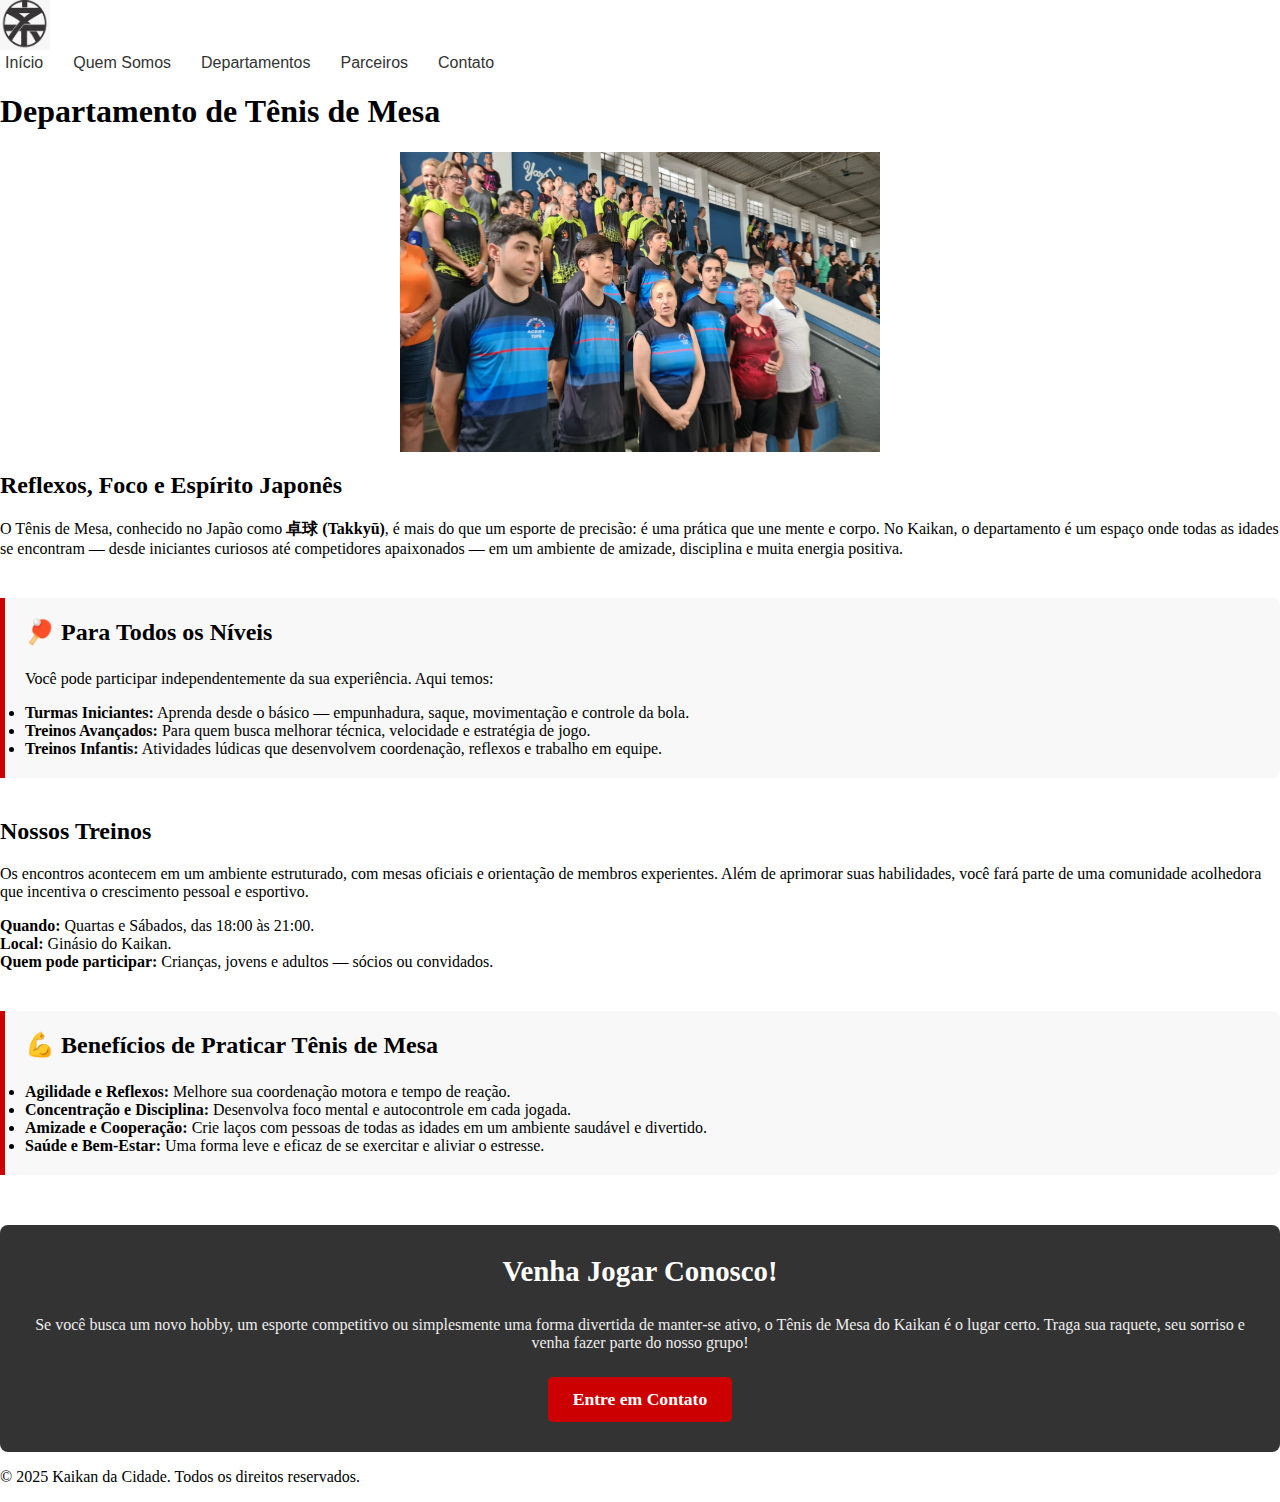
<file: tenisdemesa.html>
<!DOCTYPE html>
<html lang="pt-BR">
<head>
    <meta charset="UTF-8">
    <meta name="viewport" content="width=device-width, initial-scale=1.0">
    <title>Kaikan da Cidade - Departamento de Tênis de Mesa</title>

    <link rel="preconnect" href="http://googleusercontent.com/4">
    <link rel="preconnect" href="http://googleusercontent.com/5" crossorigin>
    <link href="http://googleusercontent.com/6" rel="stylesheet">
    
    <link rel="stylesheet" href="css/style.css">
</head>

<body class="pagina-tenisdemesa">

    <header>
        <a href="index.html" class="logo-link">
            <img src="Imagens/logodokaikan.png" alt="Logo do Kaikan" class="logo">
        </a>
        <button class="menu-hamburguer" id="menu-hamburguer">
            <span class="barra"></span>
            <span class="barra"></span>
            <span class="barra"></span>
        </button>
        <nav class="menu-principal" id="menu-principal">
            <ul>
                <li><a href="index.html">Início</a></li>
                <li><a href="index.html#quem-somos">Quem Somos</a></li>
                <li><a href="index.html#cursos">Departamentos</a></li>
                <li><a href="index.html#parceiros">Parceiros</a></li>
                <li><a href="index.html#contato">Contato</a></li>
            </ul>
        </nav>
    </header>
    
<main>
    <div class="departamento-container">
        <h1>Departamento de Tênis de Mesa</h1>
        <img src="Imagens/tenisdemesa1.jpg" class="departamento-imagem-secundaria" height="300px" width="480px"">
        
        <div class="departamento-texto">

            <h2>Reflexos, Foco e Espírito Japonês</h2>
            <p>
                O Tênis de Mesa, conhecido no Japão como <strong>卓球 (Takkyū)</strong>, é mais do que um esporte de precisão: é uma prática que une mente e corpo.
                No Kaikan, o departamento é um espaço onde todas as idades se encontram — desde iniciantes curiosos até competidores apaixonados — 
                em um ambiente de amizade, disciplina e muita energia positiva.
            </p>

            <div class="secao-destaque">
                <h3>🏓 Para Todos os Níveis</h3>
                <p>Você pode participar independentemente da sua experiência. Aqui temos:</p>
                <ul>
                    <li><strong>Turmas Iniciantes:</strong> Aprenda desde o básico — empunhadura, saque, movimentação e controle da bola.</li>
                    <li><strong>Treinos Avançados:</strong> Para quem busca melhorar técnica, velocidade e estratégia de jogo.</li>
                    <li><strong>Treinos Infantis:</strong> Atividades lúdicas que desenvolvem coordenação, reflexos e trabalho em equipe.</li>
                </ul>
            </div>

            <h2>Nossos Treinos</h2>
            <p>
                Os encontros acontecem em um ambiente estruturado, com mesas oficiais e orientação de membros experientes.
                Além de aprimorar suas habilidades, você fará parte de uma comunidade acolhedora que incentiva o crescimento pessoal e esportivo.
            </p>
            <ul>
                <li><strong>Quando:</strong> Quartas e Sábados, das 18:00 às 21:00.</li>
                <li><strong>Local:</strong> Ginásio do Kaikan.</li>
                <li><strong>Quem pode participar:</strong> Crianças, jovens e adultos — sócios ou convidados.</li>
            </ul>

            <div class="secao-destaque">
                <h3>💪 Benefícios de Praticar Tênis de Mesa</h3>
                <ul>
                    <li><strong>Agilidade e Reflexos:</strong> Melhore sua coordenação motora e tempo de reação.</li>
                    <li><strong>Concentração e Disciplina:</strong> Desenvolva foco mental e autocontrole em cada jogada.</li>
                    <li><strong>Amizade e Cooperação:</strong> Crie laços com pessoas de todas as idades em um ambiente saudável e divertido.</li>
                    <li><strong>Saúde e Bem-Estar:</strong> Uma forma leve e eficaz de se exercitar e aliviar o estresse.</li>
                </ul>
            </div>

            <div class="chamada-acao">
                <h3>Venha Jogar Conosco!</h3>
                <p>
                    Se você busca um novo hobby, um esporte competitivo ou simplesmente uma forma divertida de manter-se ativo,
                    o Tênis de Mesa do Kaikan é o lugar certo. Traga sua raquete, seu sorriso e venha fazer parte do nosso grupo!
                </p>
                <a href="index.html#contato" class="botao">Entre em Contato</a>
            </div>
        </div>
    </div>
</main>

    <footer>
        <p>&copy; 2025 Kaikan da Cidade. Todos os direitos reservados.</p>
    </footer>

    <script src="js/script.js"></script>
    
</body>
</html>
</file>
<file: css/style.css>
/* Reset básico para remover margens e preenchimentos padrão do navegador */
body, ul {
    margin: 0;
    padding: 0;
}

/* ======================================= */
/* ===== ESTILOS DO SLIDER E BANNER  ===== */
/* ======================================= */

#inicio {
    /* Altura e posicionamento */
    height: 70vh; /* Ocupa 70% da altura da tela */
    position: relative; /* ESSENCIAL: para posicionar os filhos (fundo e texto) dentro dele */
    display: flex; /* Usamos flex para centralizar o conteúdo de texto */
    justify-content: center;
    align-items: center;
    overflow: hidden; /* Garante que nada "vaze" para fora da seção */
    color: white; 
}

/* Camada do fundo com as imagens animadas */
.slider-fundo {
    position: absolute;
    top: 0;
    left: 0;
    width: 100%;
    height: 100%;
    z-index: 1; /* Camada de baixo */

    /* Configurações da imagem de fundo inicial */
    background-size: cover;
    background-position: center;
    filter: brightness(0.6); /* Escurece a imagem para o texto aparecer bem */

    /* AQUI ACONTECE A MÁGICA DA ANIMAÇÃO */
    animation: trocaImagem 36s infinite linear;
}

/* Camada do conteúdo (texto) */
.inicio-conteudo {
    position: relative; /* Posição relativa para garantir que fique por cima */
    z-index: 2; /* Camada de cima */
    text-align: center;
    background-color: rgba(0, 0, 0, 0.4); /* Fundo preto semi-transparente para o texto */
    padding: 30px 50px;
    border-radius: 10px;
    font-family: Arial, sans-serif;
    max-width: 80%;
}

.inicio-conteudo h1 {
    font-size: 3rem; /* Tamanho do título principal */
    margin: 0 0 10px 0;
    text-transform: uppercase;
    letter-spacing: 2px;
    text-shadow: 2px 2px 8px rgba(0, 0, 0, 0.8);
}

.inicio-conteudo p {
    font-size: 1.2rem;
    margin: 0;
    text-shadow: 1px 1px 4px rgba(0, 0, 0, 0.8);
}


/* ======================================= */
/* =====  ANIMAÇÃO DAS IMAGENS (KEYFRAMES) ===== */
/* ======================================= */
@keyframes trocaImagem {
    0%   { background-image: url('../Imagens/kaikanheader.png'); }
    25%  { background-image: url('../Imagens/kaikanheader.png'); } /* Fica nesta imagem por 25% do tempo (9s) */
    
    33%  { background-image: url('../Imagens/foto-evento-1.jpg'); } /* Troca para a próxima imagem */
    58%  { background-image: url('../Imagens/foto-evento-1.jpg'); } /* Fica nesta por 25% do tempo */
    
    66%  { background-image: url('../Imagens/foto-evento-2.jpg'); } /* Troca para a próxima imagem */
    91%  { background-image: url('../Imagens/foto-evento-2.jpg'); } /* Fica nesta por 25% do tempo */
    
    100% { background-image: url('../Imagens/kaikanheader.png'); } /* Volta para a primeira para um loop perfeito */
}

.logo {
    height: 50px; /* Define uma altura máxima para a imagem do logo */
}

/* Estilizando a lista do menu */
nav ul {
    list-style: none; /* Remove as bolinhas da lista */
    display: flex; /* Alinha os itens da lista (li) um ao lado do outro */
    gap: 20px; /* Cria um espaço de 20px entre cada item do menu */
}

/* Estilizando os links do menu */
nav a {
    text-decoration: none; /* Remove o sublinhado dos links */
    color: #333; /* Cor do texto (cinza escuro) */
    font-size: 16px;
    font-family: Arial, sans-serif; /* Define uma fonte mais comum */
    padding: 5px;
    transition: color 0.3s; /* Adiciona uma transição suave para o efeito hover */
}

/* Efeito hover: muda a cor do link quando o mouse passa por cima */
nav a:hover {
    color: #007bff; /* Uma cor azul para o destaque */
}

/* CSS ATUALIZADO - SUBSTITUA O ANTIGO #inicio POR ESTE */

/* Estilizando a seção de início (o banner) */
#inicio {
    /* Define a imagem de fundo */
    background-image: url('../Imagens/kaikanheader.png'); /* IMPORTANTE: os ../ voltam uma pasta para achar a pasta Imagens */
    
    /* Configurações da imagem de fundo */
    background-size: cover; /* Faz a imagem cobrir toda a área sem distorcer */
    background-position: center; /* Centraliza a imagem */

    /* Define a altura e alinhamento do conteúdo */
    height: 50vh; /* O banner terá 50% da altura da tela */
    color: white; /* Cor do texto */
    
    /* Centraliza o texto (h1 e p) na vertical e horizontal */
    display: flex;
    flex-direction: column;
    justify-content: center;
    align-items: center;
    text-shadow: 2px 2px 4px rgba(0, 0, 0, 0.7); /* Adiciona uma sombra ao texto para melhor leitura */
}


/* Estilo do Bloco Separador */
.section-divider {
    background-color: #c00; /* Um tom de vermelho forte, mas elegante */
    color: white;
    text-align: center;
    padding: 15px 0; /* 15px de espaçamento em cima e embaixo */
    text-transform: uppercase; /* Deixa o texto em maiúsculas */
    letter-spacing: 2px; /* Adiciona um pequeno espaço entre as letras */
    font-family: Arial, sans-serif;
}

/* Estilo da Seção de Cursos/Departamentos */
#cursos {
    padding: 40px 20px; /* Adiciona um respiro nas laterais e na vertical */
    background-color: #f9f9f9; /* Um fundo levemente cinza para destacar os cartões */
}

.cursos-grid {
    display: grid; /* Ativa o layout de grade */
    grid-template-columns: repeat(auto-fit, minmax(280px, 1fr)); /* Mágica da responsividade! */
    gap: 30px; /* Espaço entre os cartões */
    max-width: 1200px; /* Largura máxima para o grid */
    margin: 0 auto; /* Centraliza o grid na página */
}

.curso-card {
    background-color: white;
    border-radius: 8px; /* Cantos arredondados */
    box-shadow: 0 4px 8px rgba(0,0,0,0.1); /* Sombra sutil */
    text-decoration: none; /* Remove o sublinhado do link */
    color: #333;
    overflow: hidden; /* Garante que a imagem não "vaze" dos cantos arredondados */
    transition: transform 0.3s, box-shadow 0.3s; /* Animação suave para o hover */
}

.curso-card:hover {
    transform: translateY(-10px); /* Levanta o cartão um pouco */
    box-shadow: 0 8px 16px rgba(0,0,0,0.2); /* Aumenta a sombra para dar profundidade */
}

.curso-card img {
    width: 100%; /* Faz a imagem ocupar toda a largura do cartão */
    display: block; /* Remove qualquer espaço fantasma abaixo da imagem */
}

.curso-card h3 {
    margin: 0; /* Remove a margem padrão do h3 */
    padding: 20px; /* Adiciona um espaçamento interno para o texto */
    font-family: Arial, sans-serif;
}

/* ======================================= */
/* ===== ESTILOS DA SEÇÃO QUEM SOMOS ===== */
/* ======================================= */

#quem-somos {
    padding: 60px 20px; /* Espaçamento interno da seção */
}

.quem-somos-container {
    display: flex; /* ATIVA O FLEXBOX! Isso cria as colunas. */
    align-items: center; /* Alinha o conteúdo das colunas verticalmente. */
    gap: 50px; /* Espaço entre a coluna de texto e a de imagem. */
    max-width: 1200px;
    margin: 0 auto; /* Centraliza o container na página. */
}

/* Define que cada coluna vai ocupar um espaço igual */
.quem-somos-texto, .quem-somos-imagem {
    flex: 1; 
}

/* Estilos do conteúdo da coluna de texto */
.quem-somos-logo {
    max-width: 120px; /* Controla o tamanho do logo */
    margin-bottom: 15px;
}

#quem-somos h2 {
    font-size: 2.5rem; /* Tamanho do título "Quem Somos" */
    margin-bottom: 20px;
    font-family: Arial, sans-serif;
}

#quem-somos p {
    font-size: 1rem;
    line-height: 1.6; /* Espaçamento entre as linhas do parágrafo */
    margin-bottom: 30px;
    font-family: Arial, sans-serif;
}

/* Estilo do botão "Saiba Mais" */
.botao {
    background-color: #c00; /* Mesmo vermelho do separador */
    color: white;
    padding: 12px 25px;
    border-radius: 5px;
    text-decoration: none;
    font-weight: bold;
    display: inline-block; /* Permite aplicar padding corretamente */
    transition: background-color 0.3s;
}

.botao:hover {
    background-color: #a40000; /* Um tom de vermelho mais escuro no hover */
}

/* Estilo da imagem da coluna da direita */
.quem-somos-imagem img {
    width: 100%;
    border-radius: 8px; /* Cantos arredondados */
    box-shadow: 0 4px 15px rgba(0,0,0,0.2); /* Sombra para dar profundidade */
}


/* ======================================= */
/* =====     RESPONSIVIDADE CELULAR    ===== */
/* ======================================= */

@media (max-width: 768px) {
    .quem-somos-container {
        flex-direction: column; /* Faz as colunas ficarem uma em cima da outra */
        text-align: center; /* Centraliza o texto no modo coluna */
    }
}


/* ======================================= */
/* =====  ESTILOS DA SEÇÃO DE CONTATO  ===== */
/* ======================================= */

#contato {
    background-color: #f9f9f9; /* Fundo cinza claro para diferenciar */
    padding: 60px 20px;
}

.contato-container {
    display: flex;
    flex-wrap: wrap; /* Permite que as colunas quebrem para a linha de baixo em telas pequenas */
    gap: 40px;
    max-width: 1200px;
    margin: 0 auto;
}

/* Define que as colunas ocuparão o espaço disponível */
.contato-info, .contato-mapa {
    flex: 1;
    min-width: 300px; /* Largura mínima para cada coluna antes de quebrar */
}

#contato h2 {
    font-size: 2.5rem;
    font-family: Arial, sans-serif;
    margin-bottom: 10px;
}

.contato-subtitulo {
    font-family: Arial, sans-serif;
    margin-bottom: 30px;
    color: #666;
}

.info-item {
    display: flex;
    align-items: flex-start; /* Alinha o ícone com o topo do texto */
    margin-bottom: 20px;
}

.info-item .icone {
    font-size: 1.5rem;
    margin-right: 15px;
    color: #c00; /* Vermelho para os ícones */
}

.info-item strong {
    font-family: Arial, sans-serif;
    display: block;
}

.info-item p {
    margin: 0;
    font-family: Arial, sans-serif;
    color: #333;
}

.info-item a {
    color: #c00;
    text-decoration: none;
    transition: text-decoration 0.3s;
}

.info-item a:hover {
    text-decoration: underline;
}

.contato-mapa iframe {
    border-radius: 8px; /* Cantos arredondados para o mapa */
    min-height: 350px;
}

/* ======================================= */
/* =====     MENU HAMBÚRGUER (MOBILE)  ===== */
/* ======================================= */

/* Por padrão (desktop), o ícone hambúrguer é escondido */
.menu-hamburguer {
    display: none;
    background: none;
    border: none;
    cursor: pointer;
    padding: 10px;
}

.menu-hamburguer .barra {
    display: block;
    width: 25px;
    height: 3px;
    background-color: #333;
    margin: 5px 0;
    transition: 0.4s;
}


/* Usamos uma Media Query para aplicar estilos SÓ em telas pequenas */
@media (max-width: 768px) {
    
    /* 1. Esconde o menu de texto */
    .menu-principal nav ul {
        display: none;
    }

    /* 2. Mostra o ícone hambúrguer */
    .menu-hamburguer {
        display: block; /* Mostra o botão */
        position: relative; /* Necessário para z-index */
        z-index: 1001; /* Garante que o botão fique acima de tudo */
    }

    /* 3. Estiliza o menu que vai abrir */
    .menu-principal {
        position: fixed; /* Fica fixo na tela */
        top: 0;
        right: -100%; /* Começa escondido fora da tela, à direita */
        width: 80%;
        height: 100vh; /* Altura total da tela */
        background-color: rgba(255, 255, 255, 0.95);
        backdrop-filter: blur(5px);
        transition: right 0.4s ease-in-out; /* Animação de deslizar */
        z-index: 1000; /* Fica abaixo do botão, mas acima do resto */
    }

    /* 4. A classe que o JavaScript vai adicionar */
    .menu-principal.menu-aberto {
        right: 0; /* Traz o menu para dentro da tela */
    }

    /* 5. Reorganiza os links para o menu vertical */
    .menu-principal.menu-aberto nav ul {
        display: flex;
        flex-direction: column; /* Links um abaixo do outro */
        align-items: center; /* Centraliza os links */
        justify-content: center;
        width: 100%;
        height: 100%;
        gap: 30px; /* Espaço entre os links */
    }

    .menu-principal.menu-aberto nav a {
        font-size: 1.5rem; /* Aumenta o tamanho da fonte no menu aberto */
    }
}


/* ======================================= */
/* ===== ESTILOS DO SLIDER E BANNER  ===== */
/* ======================================= */

#inicio {
    /* Altura e posicionamento */
    height: 70vh; /* Ocupa 70% da altura da tela */
    position: relative; /* ESSENCIAL: para posicionar os filhos (fundo e texto) dentro dele */
    display: flex; /* Usamos flex para centralizar o conteúdo de texto */
    justify-content: center;
    align-items: center;
    overflow: hidden; /* Garante que nada "vaze" para fora da seção */
    color: white; 
}

/* Camada do fundo com as imagens animadas */
.slider-fundo {
    position: absolute;
    top: 0;
    left: 0;
    width: 100%;
    height: 100%;
    z-index: 1; /* Camada de baixo */

    /* Configurações da imagem de fundo inicial */
    background-size: cover;
    background-position: center;
    filter: brightness(0.6); /* Escurece a imagem para o texto aparecer bem */

    /* AQUI ACONTECE A MÁGICA DA ANIMAÇÃO */
    animation: trocaImagem 36s infinite linear;
}

/* Camada do conteúdo (texto) */
.inicio-conteudo {
    position: relative; /* Posição relativa para garantir que fique por cima */
    z-index: 2; /* Camada de cima */
    text-align: center;
    background-color: rgba(0, 0, 0, 0.4); /* Fundo preto semi-transparente para o texto */
    padding: 30px 50px;
    border-radius: 10px;
    font-family: Arial, sans-serif;
    max-width: 80%;
}

.inicio-conteudo h1 {
    font-size: 3rem; /* Tamanho do título principal */
    margin: 0 0 10px 0;
    text-transform: uppercase;
    letter-spacing: 2px;
    text-shadow: 2px 2px 8px rgba(0, 0, 0, 0.8);
}

.inicio-conteudo p {
    font-size: 1.2rem;
    margin: 0;
    text-shadow: 1px 1px 4px rgba(0, 0, 0, 0.8);
}


/* ======================================= */
/* =====  ANIMAÇÃO DAS IMAGENS (KEYFRAMES) ===== */
/* ======================================= */
@keyframes trocaImagem {
    0%   { background-image: url('../Imagens/kaikanheader.png'); }
    25%  { background-image: url('../Imagens/kaikanheader.png'); } /* Fica nesta imagem por 25% do tempo (9s) */
    
    33%  { background-image: url('../Imagens/judoteste.jpg'); } /* Troca para a próxima imagem */
    58%  { background-image: url('../Imagens/judoteste.jpg'); } /* Fica nesta por 25% do tempo */
    
    66%  { background-image: url('../Imagens/tupaindiansheader.jpg'); } /* Troca para a próxima imagem */
    91%  { background-image: url('../Imagens/tupaindiansheader.jpg'); } /* Fica nesta por 25% do tempo */
    
    100% { background-image: url('../Imagens/kaikanheader.png'); } /* Volta para a primeira para um loop perfeito */
}



/* ======================================= */
/* ===== ESTILOS ADICIONAIS P/ PÁGINAS DE DEPTO. ===== */
/* ======================================= */

.secao-destaque {
    background-color: #f8f8f8;
    border-left: 5px solid #c00; /* Borda vermelha à esquerda para destaque */
    padding: 20px;
    margin: 40px 0;
    border-radius: 0 8px 8px 0;
}

.secao-destaque h3 {
    margin-top: 0;
    font-size: 1.5rem;
}

.chamada-acao {
    background-color: #333; /* Fundo escuro para chamar a atenção */
    color: white;
    text-align: center;
    padding: 30px;
    margin-top: 50px;
    border-radius: 8px;
}

.chamada-acao h3 {
    margin-top: 0;
    font-size: 1.8rem;
}

.chamada-acao p {
    color: #eee;
    margin-bottom: 25px;
}

/* Reutilizando a classe .botao que já temos */
.chamada-acao .botao {
    font-size: 1.1rem;
}

.departamento-imagem-secundaria {
    display: block;         /* 1. Transforma a imagem em um "bloco" */
    margin-left: auto;      /* 2. Cria margem automática à esquerda */
    margin-right: auto;     /* 3. Cria margem automática à direita */
}
</file>
